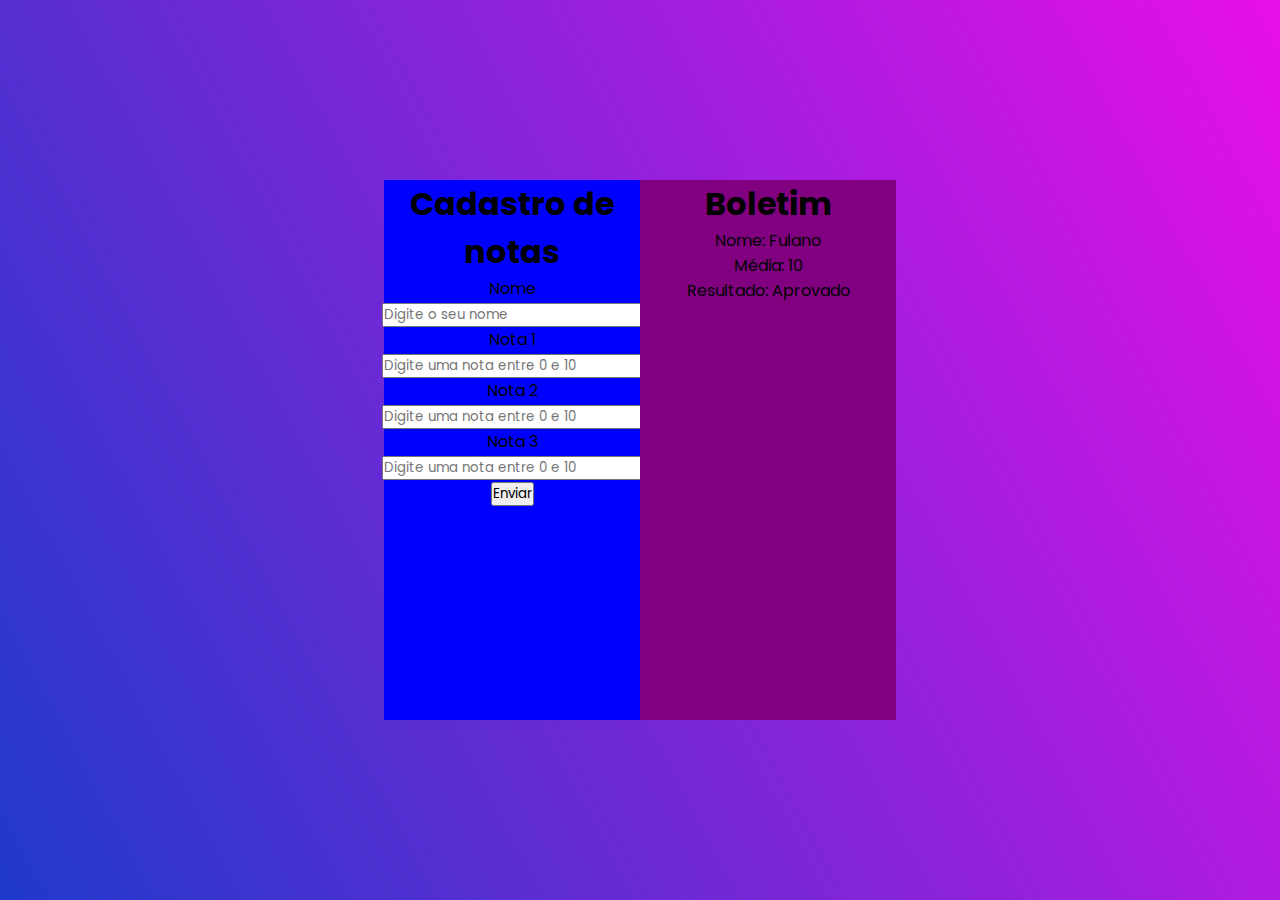
<file: aula 10/index.html>
<!DOCTYPE html>
<html lang="en">

<head>
    <meta charset="UTF-8">
    <meta name="viewport" content="width=device-width, initial-scale=1.0">
    <title>Aula 10</title>
    <link rel="stylesheet" href="style.css">
</head>

<body>
    <main>
        <div class="formulario">
            <form class="formulario-conteudo" id="formulario">

                <h1>
                    Cadastro de notas
                </h1>
                <div>
                    <div>
                        <label for="nome_input">Nome</label>
                        <input type="text" name="nome_input" id="nome_input" placeholder="Digite o seu nome">
                    </div>
                    <div>
                        <label for="n1_input">Nota 1</label>
                        <input type="text" name="" id="n1_input" placeholder="Digite uma nota entre 0 e 10">
                    </div>
                    <div>
                        <label for="n2_input">Nota 2</label>
                        <input type="text" name="" id="n2_input" placeholder="Digite uma nota entre 0 e 10">
                    </div>
                    <div>
                        <label for="n3_input">Nota 3</label>
                        <input type="text" name="" id="n3_input" placeholder="Digite uma nota entre 0 e 10">
                    </div>
                    <div>
                        <button type="submit">Enviar</button>
                    </div>
                </div>
            </form>
        </div>
        <div class="resultado">
            <h1>Boletim</h1>
            <div>
                <label>Nome: </label>
                <span id="nome">Fulano</span>
            </div>
            <div>
                <label>Média: </label>
                <span id="media">10</span>
            </div>
            <div>
                <label>Resultado: </label>
                <span id="resultado">Aprovado</span>
            </div>
        </div>
    </main>
    <script src="script.js"></script>
</body>

</html>
</file>
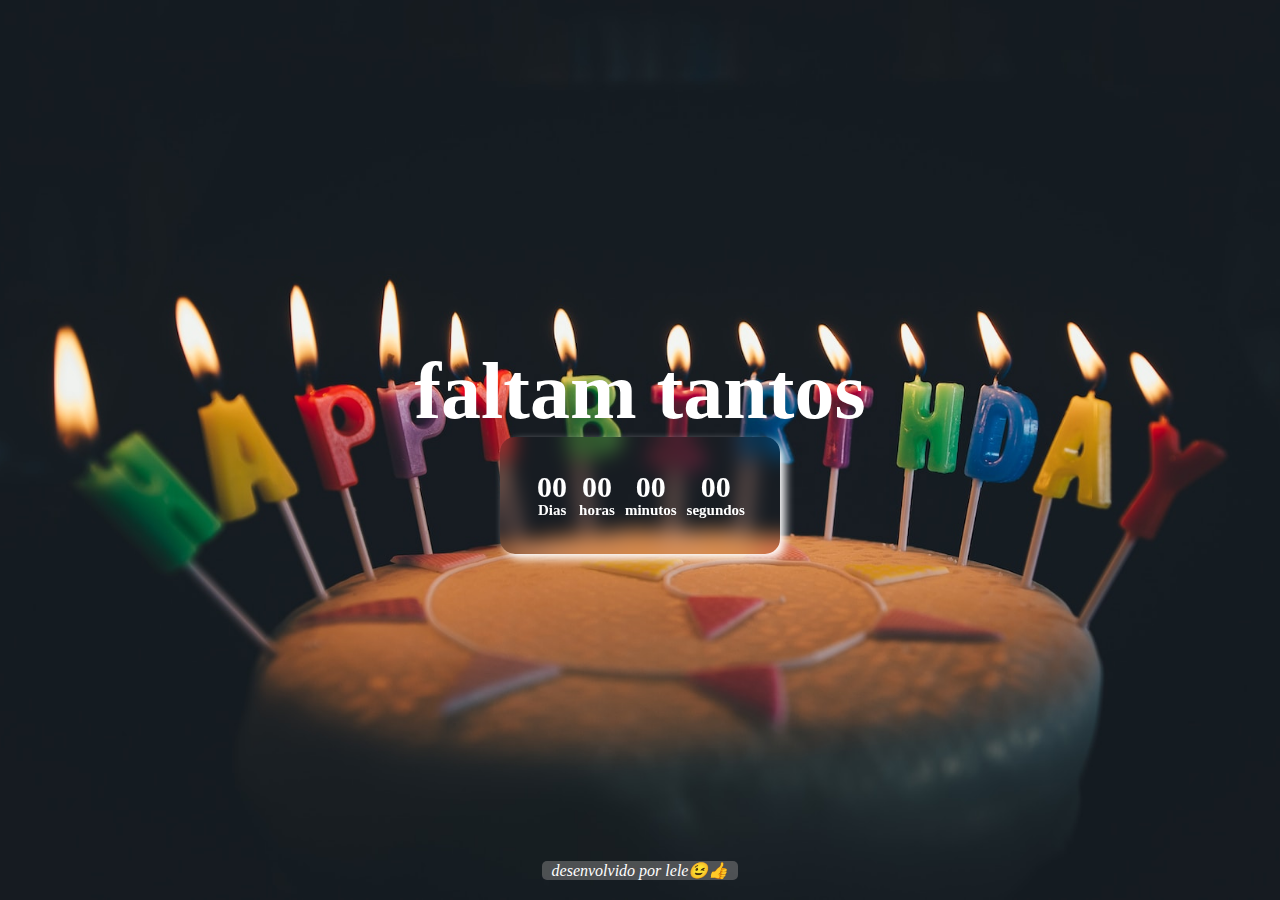
<file: aula 12/index.html>
<!DOCTYPE html>
<html lang="pt-br">
<head>
    <meta charset="UTF-8">
    <meta name="viewport" content="width=device-width, initial-scale=1.0">
    <title>Document</title>
    <link rel="stylesheet" href="style.css">
</head>
<body>
    <h1>
        faltam tantos
    </h1>
    <main>
      <div class="contador-elemento">
        <p class="dias">00</p>
        <span>Dias</span>
      </div>
      <div class="contador-elemento">
        <p class="horas">00</p>
        <span>horas </span>
      </div>
      <div class="contador-elemento">
        <p class="minutos">00</p>
        <span>minutos</span>
      </div>
      <div class="contador-elemento">
        <p class="segundos">00</p>
        <span>segundos</span>
      </div>
    </main>

    <footer>
        desenvolvido por lele😉👍
    </footer>
    <script src="script.js"></script>
</body>
</html>
</file>
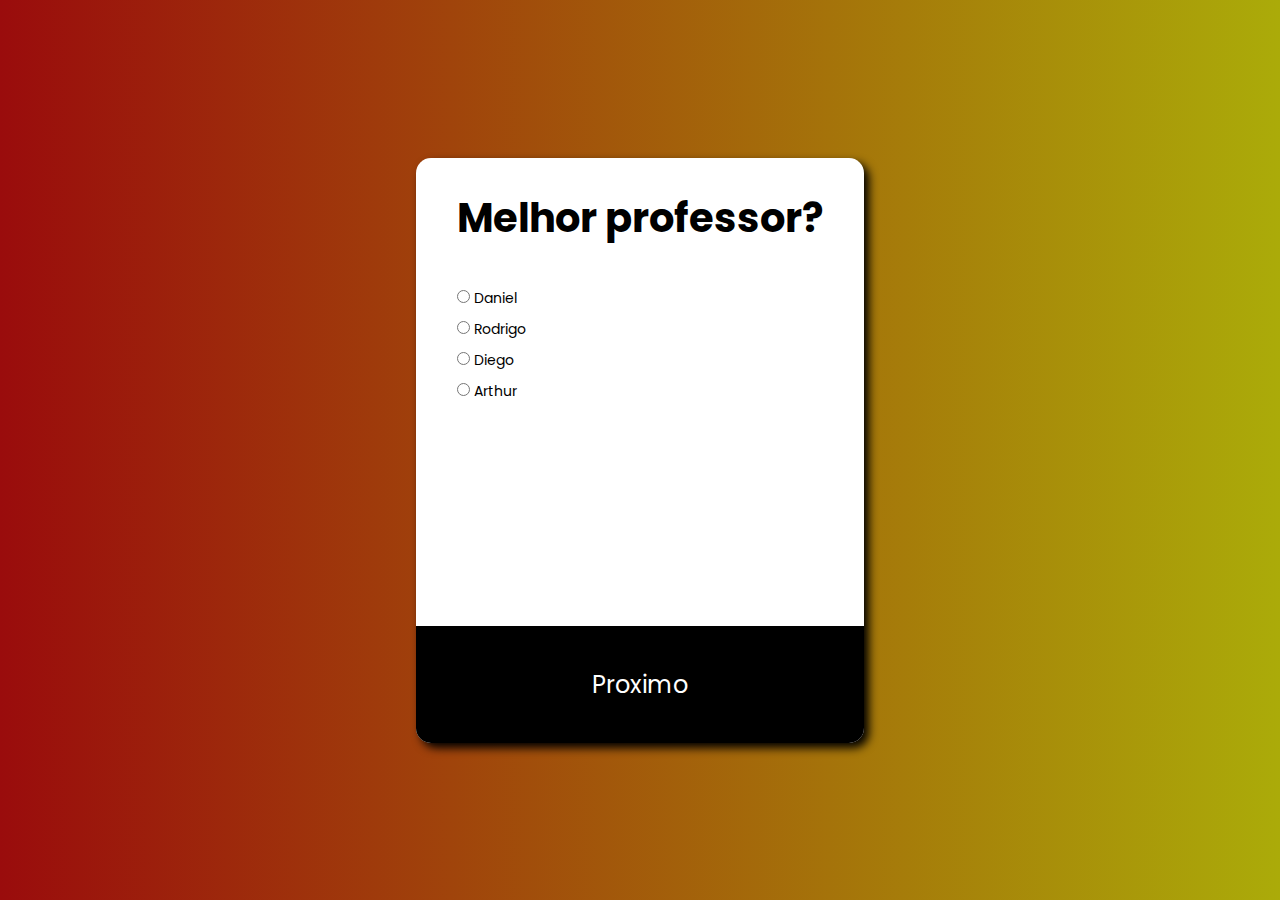
<file: aula 13/index.html>
<!DOCTYPE html>
<html lang="en">
<head>
    <meta charset="UTF-8">
    <meta name="viewport" content="width=device-width, initial-scale=1.0">
    <title>Aula 13</title>
    <link rel="stylesheet" href="style.css">
</head>
<body>
    <main class="conteiner-quiz">
        <div class="conteudo-quiz">

            <h1 class="titulo-questao">
                TÍTULO DA QUESTÃO
            </h1>

            <ul>
                <li>
                    <input type="radio" name="resposta" id="a" class="resposta">
                    <label for="a" id="texto-a">Alternativa</label>
                </li>
                <li>
                    <input type="radio" name="resposta" id="b" class="resposta">
                    <label for="b" id="texto-b">Alternativa</label>
                </li>
                <li>
                    <input type="radio" name="resposta" id="c" class="resposta">
                    <label for="c" id="texto-c">Alternativa</label>
                </li>
                <li>
                    <input type="radio" name="resposta" id="d" class="resposta">
                    <label for="d" id="texto-d">Alternativa</label>
                </li>
            </ul>
        </div>

        <button id="enviar" type="submit">Proximo</button>
    </main>
    <script src="script.js"></script>
</body>
</html>
</file>
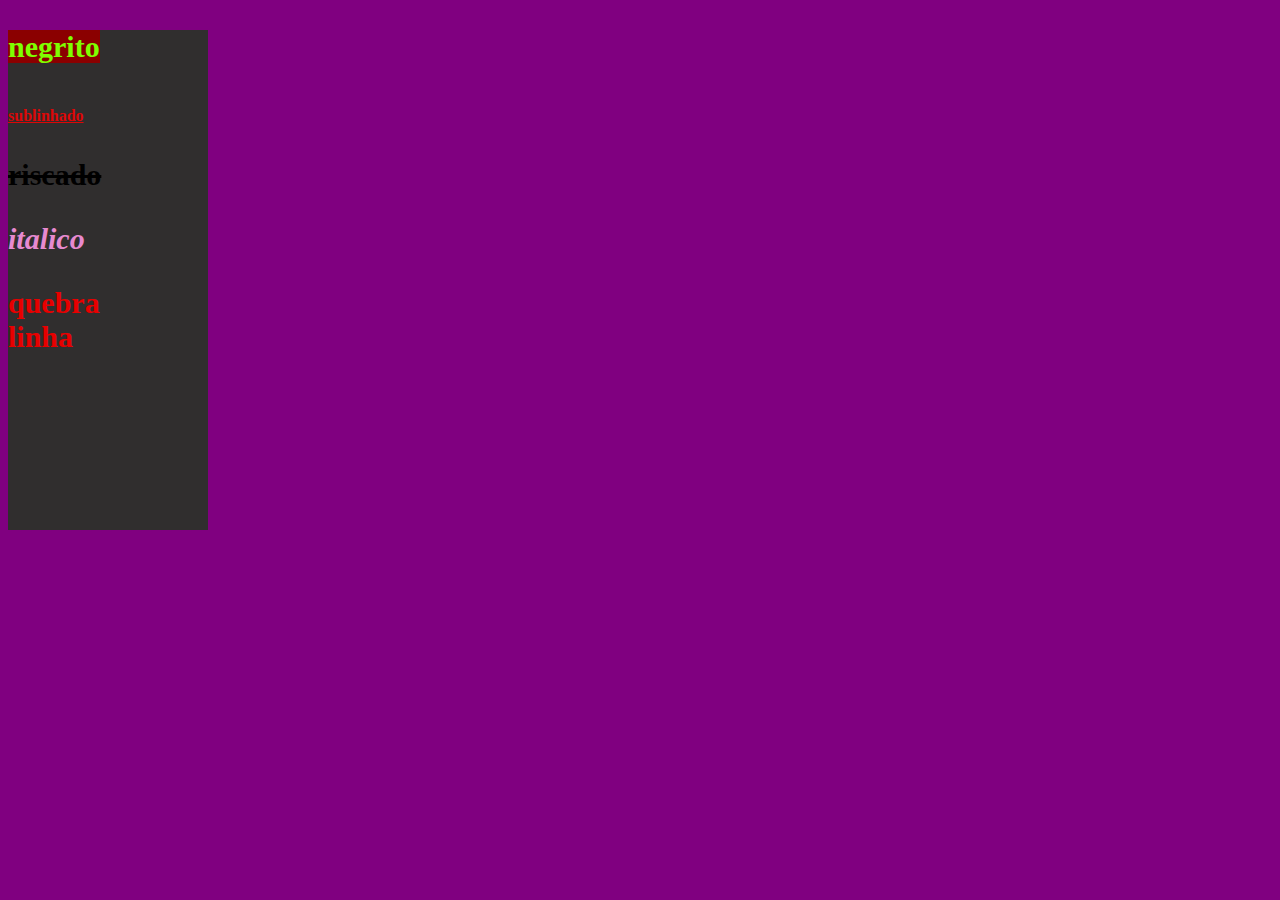
<file: aula 2/index.html>
<!DOCTYPE html>
<html lang="pt-br">
<head>
    <meta charset="UTF-8">
    <meta name="viewport" content="width=device-width, initial-scale=1.0">
    <title>aula 2</title>
    <style>
        h1{
            color:rgb(231, 0, 0);
            background-color: rgb(48, 46, 46);
            font-size: 30px;
            width: 200px;
            height: 500px;;
        }
        b {
            color: chartreuse;
            background-color: darkred;

        }
        u{
            color: rgb(221, 7, 7);
            font-size: medium;
        }
        s{
            color: black;
        }
        i{
            color: rgb(231, 138, 208);
        }
        br{
            color:chartreuse
        }
    </style>
    <body bgcolor="purple">
</head>
        
    <h1 >
    <div>
        <p>
            <b>
                negrito
            </b>
        </p>
        <p>
            <u>
                sublinhado
            </u>
        </p>
        <p>
            <s>
                riscado
            </s>
        </p>
        <p>
            <i>
                italico
            </i>
        </p>
        <p>
            quebra
            <br>
            linha
        </p>
    </div>
            
    </h1>

    
</body>
</html>
</file>
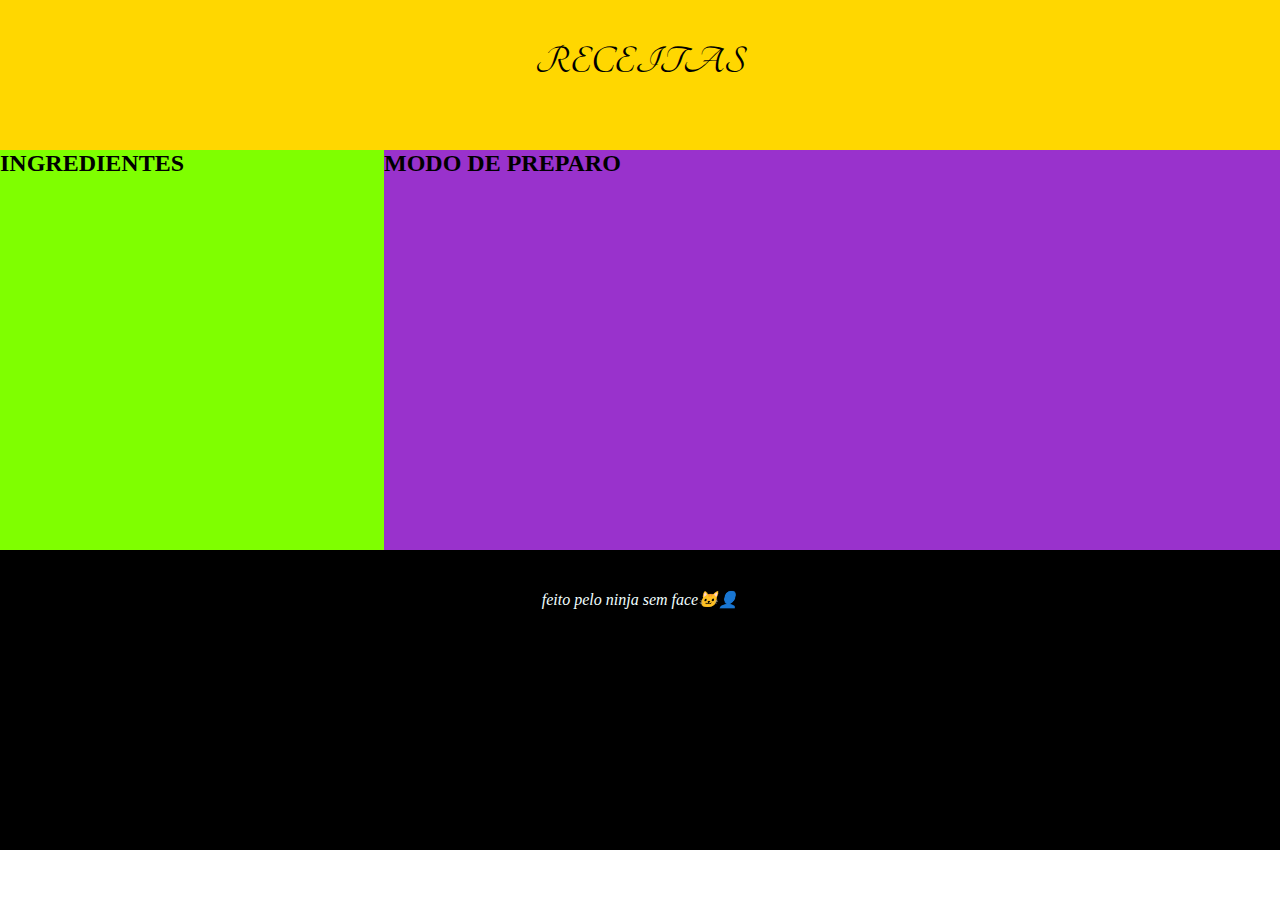
<file: aula 3/index.html>
<!DOCTYPE html>
<html lang="pt-br">

<head>
    <meta charset="UTF-8">
    <meta name="viewport" content="width=device-width, initial-scale=1.0">
    <title>Aula_3</title>
    <link rel="stylesheet" href="style.css">
</head>

<body>
    <section>
        <header>
            <div>
                <h1>RECEITAS</h1>
            </div>
        </header>
        <main>
            <div class="ingredientes-conteudo">
                <h2>INGREDIENTES</h2>
            </div>
            <div class="modo-preparo-conteudo">
                <h2>MODO DE PREPARO</h2>
            </div>
        </main>
        <footer>
            feito pelo ninja sem face🐱‍👤
        </footer>

    </section>
</body>

</html>
</file>
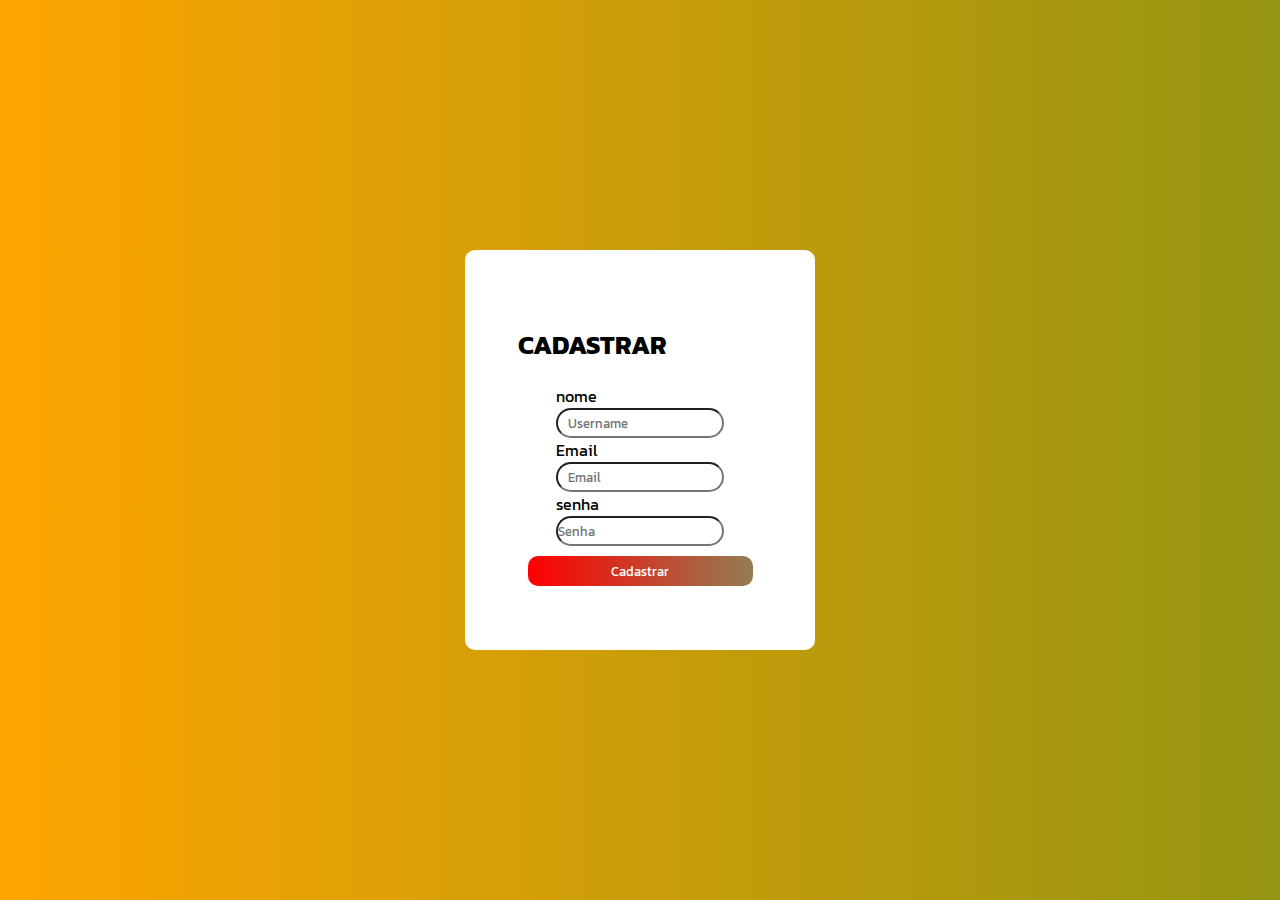
<file: aula 6/index.html>
<!DOCTYPE html>
<html lang="en">
<head>
    <meta charset="UTF-8">
<meta name="viewport" content="width=device-width, initial-scale=1.0">
    <title>Document</title>
    <link rel="stylesheet" href="style.css">
</head>
<body>
    <form action="">
        <div class="titulo-conteudo">
            <h1>
                CADASTRAR
            </h1>
        </div>
        <div class="nome-conteudo">
            <label for="">nome</label>
            <input type="text" placeholder="Username">
        </div>
        <div class="email-conteudo">
            <label for="">Email</label>
            <input type="email" placeholder="Email">
        </div>
        <div class="senha-conteudo">
            <label for="">senha</label>
            <input type="password" placeholder="Senha">
        </div>
        <div class="botao-conteudo">
            <button type="submit">
                Cadastrar
            </button>
        </div>
    </form>
</body>
</html>
</file>
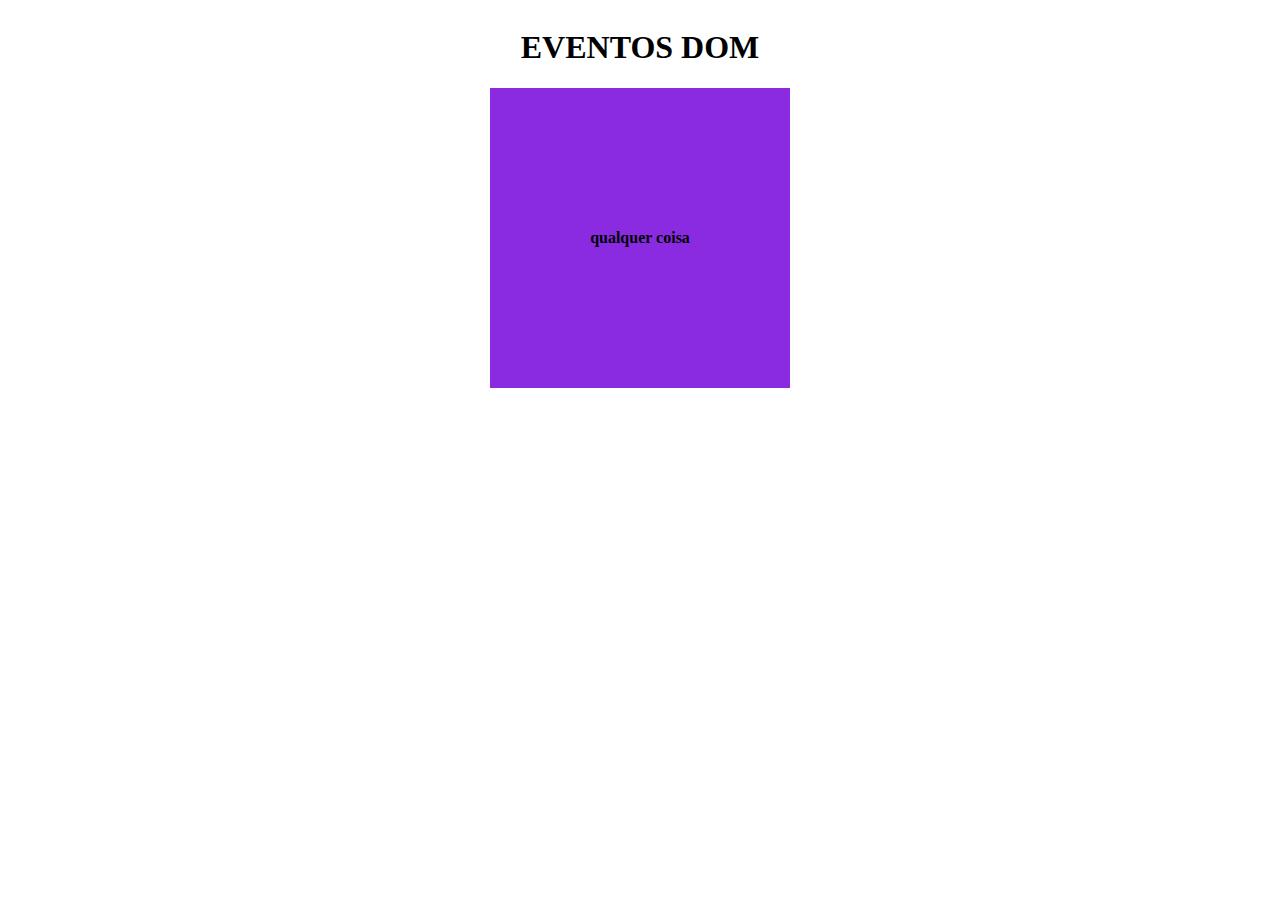
<file: aula 9/index.html>
<!DOCTYPE html>
<html lang="en">
<head>
    <meta charset="UTF-8">
    <meta name="viewport" content="width=device-width, initial-scale=1.0">
    <title>Document</title>
    <link rel="stylesheet" href="style.css">
</head>
<body>

<h1>
    EVENTOS DOM

</h1>
<div id="area"class= area onmousemove="dentro()"   onmouseleave="Sair()" onmouseenter="entrar()"   onmouseout="sair()" onclick="clicar()"> 
    <strong>
        qualquer coisa
    </strong>
</div>

    <script src="scrip.js"></script>

</body>
</html>
</file>
<file: aula 10/style.css>
@import url('https://fonts.googleapis.com/css2?family=Poppins&display=swap');

* {
    padding: 0px;
    margin: 0px;
    box-sizing: border-box;
    font-family: 'Poppins', sans-serif;
}

body {
    width: 100vw;
    height: 100vh;
    display: flex;
    justify-content: center;
    align-items: center;
    background-image: linear-gradient(62deg, #1f3aca 0%, #e70fe7 100%);

}

main {
    display: flex;
    justify-content: center;
    align-items: center;
    height: 60%;
    width: 40%;
    text-align: center;
}

.formulario {
    background-color: blue;
    height: 100%;
    width: 50%;
}

.resultado {
    background-color: purple;
    height: 100%;
    width: 50%;
}

.formulario-conteudo {
    display: flex;
    justify-content: space-around;
    align-items: center;
    flex-direction: column;
}
</file>
<file: aula 12/style.css>
*{
    padding: 0px;
    margin: 0px;
    box-sizing: border-box;

}

body{
    width: 100vw;
    height: 100vh;


    display: flex;
    justify-content: center;
    align-items: center;
    flex-direction: column;
    background-image:url(img/festa.jpg);
    background-position: center;
    background-size: cover;
    color: white;
    
}

h1{
    font-size: 5rem;

}

main{
    display: flex;
    background-color: rgba(0, 0, 0, 0.0.3);
    border-radius: 15px;
    padding: 30px;
    box-shadow: 5px 5px 10px white;

    align-items: center;
    justify-content: center;
    font-weight: bold;
    backdrop-filter:blur(10px);
}

.contador-elemento{
    text-align: center;
    margin: 5px;
    
}

.contador-elemento{
    font-size: 15px;

}
p{
    font-size:30px;
    margin: 0 2px;
    line-height: 1;

}

footer{
    position:absolute;
    bottom: 20px;
    background-color: rgba(128, 128, 128, 0.521);
    padding: 0 10px;
    border-radius: 5px;
    font-style: italic;




}
</file>
<file: aula 13/style.css>
@import url('https://fonts.googleapis.com/css2?family=Poppins&display=swap');

* {
    margin: 0;
    padding: 0;
    box-sizing: border-box;
    font-family: 'Poppins', sans-serif;
}

html {
    font-size: 62.5%;
}

body {
    /* tamanho */
    height: 100vh;
    width: 100vw;

    /* fundo */
    background-image: linear-gradient(90deg, rgb(154, 12, 12), rgb(171, 171, 9));
    /* diração, cor1, cor2*/

    /* centralizar */
    display: flex;
    justify-content: center;
    align-items: center;
}

.conteiner-quiz {
    background-color: white;
    box-shadow: 0.5rem 0.5rem 1rem black;
    border-radius: 1.5rem;
    height: 65%;
    width: 35%;

    /* centralizar */
    display: flex;
    justify-content: center;
    align-items: center;
    flex-direction: column;
}

.conteudo-quiz {
    padding: 3rem;
    height: 80%;
}

h1 {
    text-align: center;
    font-size: 4rem;
}

ul {
    list-style: none;
    padding-top: 3rem;
}

ul li {
    font-size: 1.4rem;
    margin: 1rem 0;
}

ul li label, ul li input {
    cursor: pointer;
}

button {
    cursor: pointer;
    width: 100%;
    height: 20%;
    font-size: 2.4rem;

    border: none;
    border-radius: 0 0 1.5rem 1.5rem;

    background-color: black;
    color: white;
}

button:hover {
    background-color: rgb(46, 44, 44);
}

button:active {
    background-color:red;
}

.resetar{
    height: 80%;
    display: flex;
    justify-content: center;
    align-items: center;

}
</file>
<file: aula 3/style.css>
@import url('https://fonts.googleapis.com/css2?family=Borel&family=Tangerine&display=swap');


* {
    margin: 0;
    padding: 0;
    box-sizing: border-box;

}

section {
    background-color: rgb(255, 255, 255);
    width: 100vw;
    height: 100vh;

}

header {
    width: 100%;
    background-color: gold;
    height: 150px;
}

main {
    width: 100%;
    background-color: darkorchid;
    height: 400px;
    display: flex;

}

footer {
    width: 100%;
    background-color: goldenrod;
    height: 300px;
}

header div h1 {
    color: rgb(0, 0, 0);
    font-size: 40px;
    text-align: center;
    padding: 40px;
    font-family: 'Tangerine', cursive;
}
main .ingredientes-conteudo{
    background-color: chartreuse;
    width: 30%;
}

main.modo-preparo-conteudo{
   background-color: dimgray;
   width: 70%;
}
footer{
    background-color: black;
    color: azure;
    text-align: center;
    padding: 40px;
    font-size: 16px;
    font-style: italic;
    

}
</file>
<file: aula 6/style.css>
@import url('https://fonts.googleapis.com/css2?family=Kanit:wght@300&family=Rubik+Wet+Paint&display=swap');

*{
    padding: 0;
    margin: 0;
    box-sizing: border-box;
    font-family: 'Kanit', sans-serif;
   
}

body {
    background-image: linear-gradient(to right,orange,rgb(149, 149, 18) );
    display: flex;
    justify-content: center;
    align-items: center;
    height: 100vh;
    width: 100vw;

}
 form {
    background-color: white;
    border-radius: 10px;
    height: 400px;
    width: 350px;
    display: flex;
    justify-content: center;
    align-items: center;
    flex-direction: column;
    
   
 }

.titulo-conteudo {
    font-size: 13px;
    margin: 20px;
    text-align: left;
    width: 70% ;
}
 
.nome-conteudo {
    width: 70;
    display: flex;
    flex-direction: column;

}

.nome-conteudo input {
    border-radius: 20px;
    height: 30px;


}

.nome-conteudo input::placeholder {
    padding: 10px;
    
}

.email-conteudo {
    width: 70;
    display: flex;
    flex-direction: column;

}

.email-conteudo input {
    border-radius: 20px;
    height: 30px;


}

.email-conteudo input::placeholder {
    padding: 10px;
}





.senha-conteudo {
    width: 70;
    display: flex;
    flex-direction: column;

}

.senha-conteudo input {
    border-radius: 20px;
    height: 30px;


}

.senha-conteudp input::placeholder {
    padding: 10px;
    
}

.botao-conteudo{
    width: 70%;
    padding: 10px;

}
button {
    width: 100%;
    background-image: linear-gradient(to right,red,rgb(147, 125, 83));
    color: white;
    height: 30px;
    border-radius: 10px;
    border-style: none;

}
</file>
<file: aula 9/style.css>
.area{
    width: 300px;
    height: 300px;
    background-color: blueviolet;
    display: flex;
    justify-content: center;
    align-items: center;


}

body{
    width: 100;
    height: 100;
    display: flex;
    justify-content: space-around;
    align-items: center;
    flex-direction: column;

}
</file>
